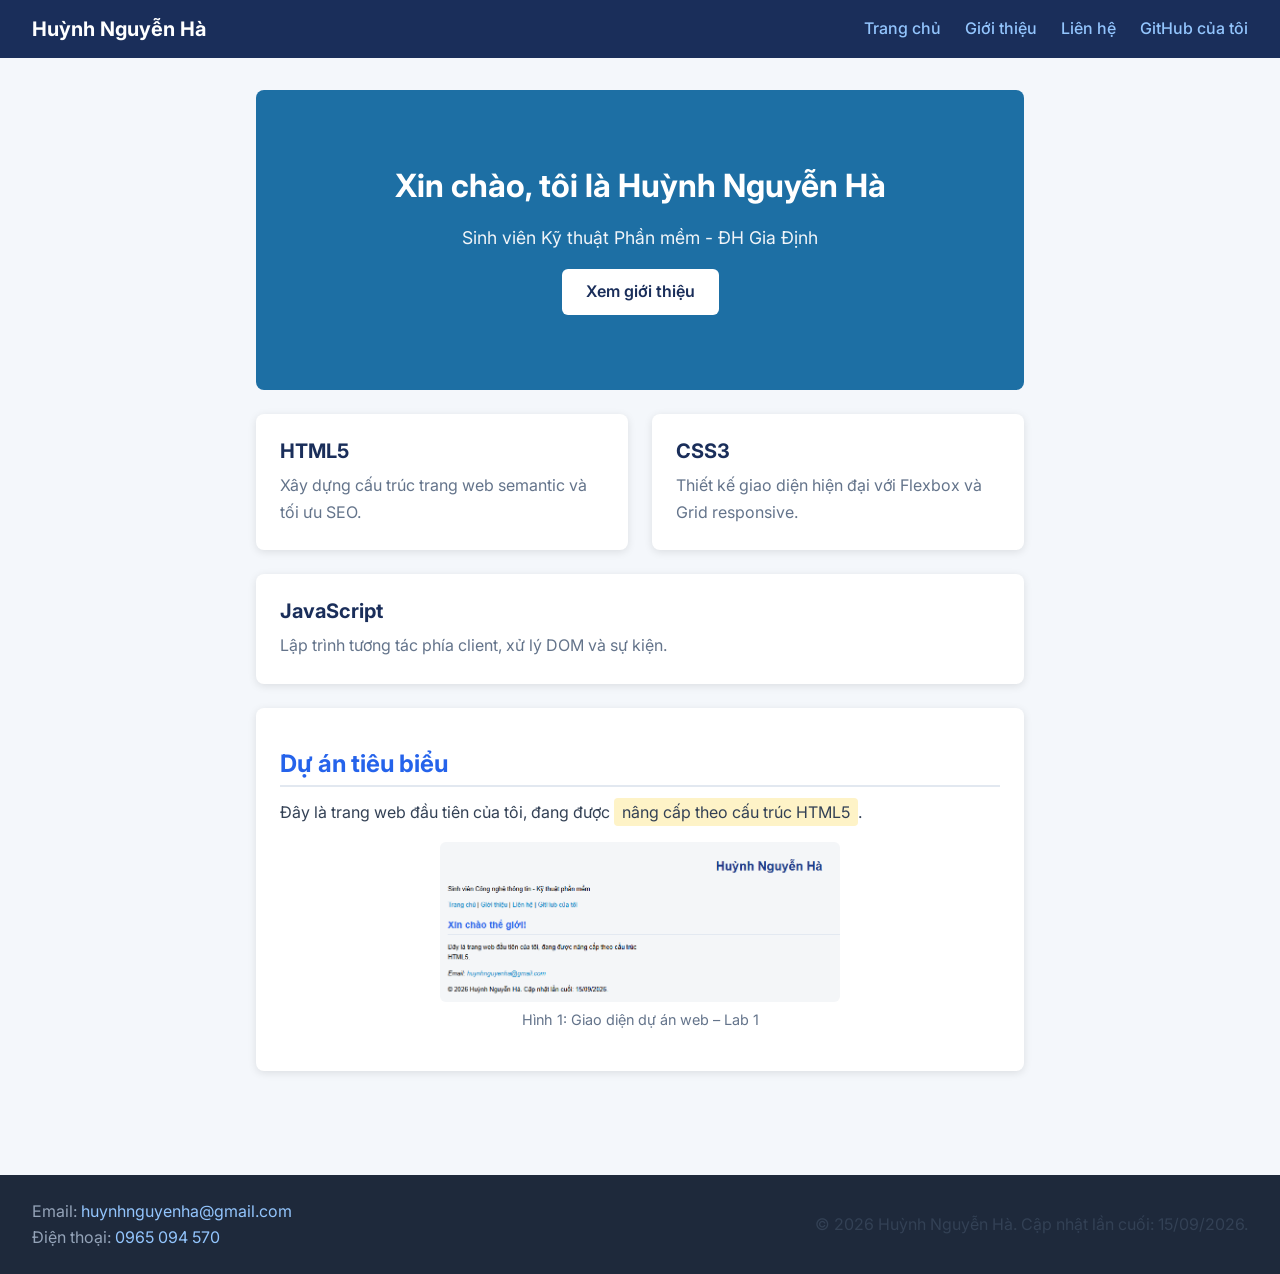
<file: index.html>
<!DOCTYPE html>
<html lang="vi">
<head>
    <meta charset="UTF-8">
    <meta name="viewport" content="width=device-width, initial-scale=1.0">
    <title>Huỳnh Nguyễn Hà – Portfolio Cá Nhân | Đại Học Gia Định</title>
    <meta name="description" content="Khám phá website portfolio của Huỳnh Nguyễn Hà, sinh viên ngành Kỹ thuật phần mềm tại Đại học Gia Định, tổng hợp thông tin, kỹ năng và các dự án lập trình web.">
    <meta name="author" content="Huỳnh Nguyễn Hà">
    <meta name="keywords" content="portfolio, sinh vien, lap trinh web, HTML5, CSS3, huynh nguyen ha, dai hoc gia dinh">
    <meta property="og:title" content="Huỳnh Nguyễn Hà – Portfolio Cá Nhân | Đại Học Gia Định">
    <meta property="og:description" content="Portfolio cá nhân của Huỳnh Nguyễn Hà, sinh viên ngành Kỹ thuật phần mềm tại Đại học Gia Định.">
    <meta property="og:type" content="website">
    <meta property="og:url" content="https://github.com/nguyenha010707-jpg/my-website..git">

    <link rel="preconnect" href="https://fonts.googleapis.com">
    <link rel="preconnect" href="https://fonts.gstatic.com" crossorigin>
    <link href="https://fonts.googleapis.com/css2?family=Inter:wght@400;600;700&display=swap" rel="stylesheet">
    <link rel="stylesheet" href="css/style.css">
</head>
<body>
    <header>
        <div class="navbar">
            <div class="logo">
                <h1 id="main-title">Huỳnh Nguyễn Hà</h1>
            </div>
            <nav class="nav-links">
                <a href="index.html">Trang chủ</a>
                <a href="about.html">Giới thiệu</a>
                <a href="contact.html">Liên hệ</a>
                <a href="https://github.com/nguyenha010707-jpg/my-website..git" target="_blank" rel="noopener noreferrer">GitHub của tôi</a>
            </nav>
        </div>
    </header>

    <main>
        <section class="hero">
            <h2>Xin chào, tôi là Huỳnh Nguyễn Hà</h2>
            <p>Sinh viên Kỹ thuật Phần mềm - ĐH Gia Định</p>
            <a href="about.html" class="btn-primary">Xem giới thiệu</a>
        </section>

        <div class="cards-grid">
            <div class="card">
                <h3>HTML5</h3>
                <p>Xây dựng cấu trúc trang web semantic và tối ưu SEO.</p>
            </div>
            <div class="card">
                <h3>CSS3</h3>
                <p>Thiết kế giao diện hiện đại với Flexbox và Grid responsive.</p>
            </div>
            <div class="card">
                <h3>JavaScript</h3>
                <p>Lập trình tương tác phía client, xử lý DOM và sự kiện.</p>
            </div>
        </div>

        <div class="card">
            <section id="welcome">
                <h2>Dự án tiêu biểu</h2>
                <p>Đây là trang web đầu tiên của tôi, đang được <span class="highlight">nâng cấp theo cấu trúc HTML5</span>.</p>
                
                <figure> 
                    <img src="images/project.png" alt="Giao diện dự án website cá nhân đầu tay của sinh viên Huỳnh Nguyễn Hà" width="400"> 
                    <figcaption>Hình 1: Giao diện dự án web – Lab 1</figcaption> 
                </figure>
            </section>
        </div>
    </main>

    <footer>
        <address>
            Email: <a href="mailto:huynhnguyenha@gmail.com">huynhnguyenha@gmail.com</a><br>
            Điện thoại: <a href="tel:+84965094570">0965 094 570</a>
        </address>
        <p>&copy; 2026 Huỳnh Nguyễn Hà. Cập nhật lần cuối: <time datetime="2026-09-15">15/09/2026</time>.</p>
    </footer>
</body>
</html>
</file>
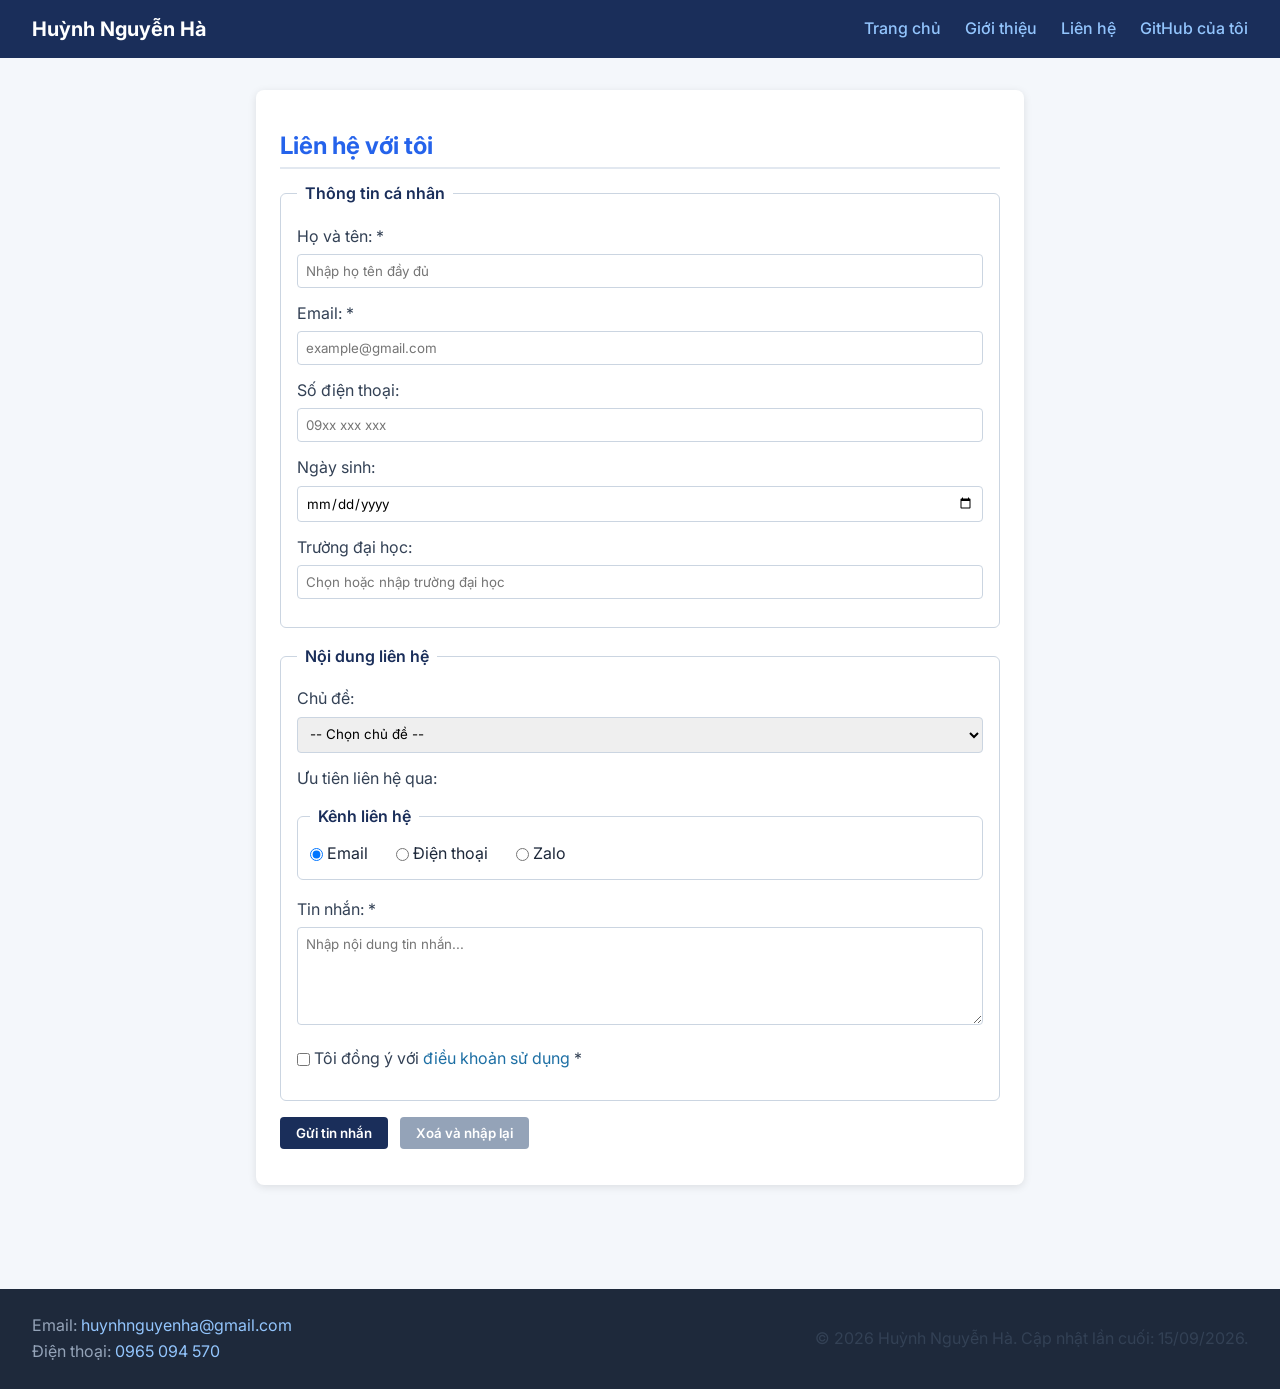
<file: contact.html>
<!DOCTYPE html>
<html lang="vi">
<head>
    <meta charset="UTF-8">
    <meta name="viewport" content="width=device-width, initial-scale=1.0">
    <title>Huỳnh Nguyễn Hà – Liên Hệ Trực Tiếp | Đại Học Gia Định</title>
    <meta name="description" content="Liên hệ với Huỳnh Nguyễn Hà, sinh viên Kỹ thuật phần mềm Đại học Gia Định, để cùng trao đổi học tập, kết nối công việc hoặc nhận tư vấn dự án lập trình web.">
    <meta name="author" content="Huỳnh Nguyễn Hà">
    <meta name="keywords" content="lien he, contact, huynh nguyen ha, dai hoc gia dinh, form lien he, CNTT">
    <meta property="og:title" content="Huỳnh Nguyễn Hà – Liên Hệ Trực Tiếp | Đại Học Gia Định">
    <meta property="og:description" content="Gửi thông tin liên hệ và trao đổi với Huỳnh Nguyễn Hà qua biểu mẫu trực tuyến.">
    <meta property="og:type" content="website">
    <meta property="og:url" content="https://github.com/nguyenha010707-jpg/my-website..git">
    
    <link rel="preconnect" href="https://fonts.googleapis.com">
    <link rel="preconnect" href="https://fonts.gstatic.com" crossorigin>
    <link href="https://fonts.googleapis.com/css2?family=Inter:wght@400;600;700&display=swap" rel="stylesheet">
    <link rel="stylesheet" href="css/style.css">
</head>
<body>
    <header>
        <div class="navbar">
            <div class="logo">
                <h1 id="main-title">Huỳnh Nguyễn Hà</h1>
            </div>
            <nav class="nav-links">
                <a href="index.html">Trang chủ</a>
                <a href="about.html">Giới thiệu</a>
                <a href="contact.html">Liên hệ</a>
                <a href="https://github.com/nguyenha010707-jpg/my-website..git" target="_blank" rel="noopener noreferrer">GitHub của tôi</a>
            </nav>
        </div>
    </header>

    <main>
        <div class="card">
            <section id="lien-he">
                <h2>Liên hệ với tôi</h2>
                
                <form action="#" method="POST">
                    <fieldset>
                        <legend>Thông tin cá nhân</legend>
                        
                        <p>
                            <label for="fullname">Họ và tên: *</label><br>
                            <input type="text" id="fullname" name="fullname" placeholder="Nhập họ tên đầy đủ" required minlength="2" maxlength="100">
                        </p>
                        
                        <p>
                            <label for="email">Email: *</label><br>
                            <input type="email" id="email" name="email" placeholder="example@gmail.com" required>
                        </p>
                        
                        <p>
                            <label for="phone">Số điện thoại:</label><br>
                            <input type="tel" id="phone" name="phone" placeholder="09xx xxx xxx" pattern="[0-9]{10,11}" title="Nhập 10–11 chữ số">
                        </p>

                        <p>
                            <label for="dob">Ngày sinh:</label><br>
                            <input type="date" id="dob" name="dob">
                        </p>

                        <p>
                            <label for="university">Trường đại học:</label><br>
                            <input list="universities" id="university" name="university" placeholder="Chọn hoặc nhập trường đại học">
                            <datalist id="universities">
                                <option value="Đại học Gia Định">
                                <option value="Đại học Quốc gia TP.HCM">
                                <option value="Đại học Bách Khoa TP.HCM">
                                <option value="Đại học Sư phạm Kỹ thuật TP.HCM">
                            </datalist>
                        </p>
                    </fieldset>

                    <fieldset>
                        <legend>Nội dung liên hệ</legend>
                        
                        <p>
                            <label for="subject">Chủ đề:</label><br>
                            <select id="subject" name="subject">
                                <option value="">-- Chọn chủ đề --</option>
                                <option value="support">Hỗ trợ kỹ thuật</option>
                                <option value="study">Học tập / Trao đổi</option>
                                <option value="other">Khác</option>
                            </select>
                        </p>
                        
                        <p>
                            <label>Ưu tiên liên hệ qua:</label>
                        </p>
                        <fieldset>
                            <legend>Kênh liên hệ</legend>
                            <input type="radio" id="via-email" name="contact-via" value="email" checked>
                            <label for="via-email">Email</label>
                            &nbsp;&nbsp;
                            <input type="radio" id="via-phone" name="contact-via" value="phone">
                            <label for="via-phone">Điện thoại</label>
                            &nbsp;&nbsp;
                            <input type="radio" id="via-zalo" name="contact-via" value="zalo">
                            <label for="via-zalo">Zalo</label>
                        </fieldset>
                        
                        <p>
                            <label for="message">Tin nhắn: *</label><br>
                            <textarea id="message" name="message" rows="5" placeholder="Nhập nội dung tin nhắn..." required minlength="10" maxlength="500"></textarea>
                        </p>

                        <p>
                            <input type="checkbox" id="agree" name="agree" required>
                            <label for="agree">Tôi đồng ý với <a href="#">điều khoản sử dụng</a> *</label>
                        </p>
                    </fieldset>

                    <p>
                        <button type="submit">Gửi tin nhắn</button>
                        <button type="reset">Xoá và nhập lại</button>
                    </p>
                </form>
            </section>
        </div>
    </main>

    <footer>
        <address>
            Email: <a href="mailto:huynhnguyenha@gmail.com">huynhnguyenha@gmail.com</a><br>
            Điện thoại: <a href="tel:+84965094570">0965 094 570</a>
        </address>
        <p>&copy; 2026 Huỳnh Nguyễn Hà. Cập nhật lần cuối: <time datetime="2026-09-15">15/09/2026</time>.</p>
    </footer>
</body>
</html>
</file>
<file: css/style.css>
*, *::before, *::after {
  box-sizing: border-box;
  margin: 0;
  padding: 0;
}

body {
  font-family: "Inter", Arial, Helvetica, sans-serif;
  background-color: #f4f7fb;
  color: #1e293b;
  line-height: 1.6;
}

p {
  color: #334155;
  line-height: 1.7;
  margin-bottom: 12px;
}

a {
  color: #1d6fa4;
  text-decoration: none;
}
a:hover {
  color: #0d9488;
  text-decoration: underline;
}

img {
  max-width: 100%;
  display: block;
}

h1, h2, h3 {
  line-height: 1.3;
}

h2 {
  color: #2563eb;
  border-bottom: 2px solid #e2e8f0;
  padding-bottom: 6px;
  margin-top: 16px;
  margin-bottom: 12px;
}

.card {
  background: white;
  border-radius: 8px;
  box-shadow: 0 2px 8px rgba(0, 0, 0, 0.1);
  padding: 24px;
  margin-bottom: 24px;
}

.highlight {
  background: #fef3c7;
  padding: 4px 8px;
  border-radius: 4px;
}

#main-title {
  font-size: 2rem;
  color: white;
}

.skill-card {
  background: white;
  border: 1px solid #e2e8f0;
  border-left: 4px solid #1d6fa4;
  border-radius: 8px;
  padding: 16px 20px;
  box-shadow: 0 1px 4px rgba(0, 0, 0, 0.08);
  transition: transform 0.2s ease, box-shadow 0.2s ease;
}
.skill-card:hover {
  transform: translateY(-2px);
  box-shadow: 0 2px 8px rgba(0, 0, 0, 0.1);
}
.skill-card h3 {
  color: #1a2e5a;
  font-size: 1.1rem;
  margin-bottom: 6px;
}
.skill-card p {
  color: #64748b;
  font-size: 0.9rem;
  margin-bottom: 0;
  line-height: 1.5;
}

.btn-primary {
  display: inline-block;
  padding: 10px 24px;
  border-radius: 6px;
  font-weight: 600;
  cursor: pointer;
  text-decoration: none;
}

.btn-primary {
  background: white;
  color: #1a2e5a;
  transition: background-color 0.2s, color 0.2s;
}
.btn-primary:hover {
  background: #e2e8f0;
  color: #1a2e5a;
}

fieldset {
  border: 1px solid #cbd5e1;
  border-radius: 6px;
  padding: 16px;
  margin-bottom: 16px;
}

legend {
  padding: 0 8px;
  font-weight: 600;
  color: #1a2e5a;
}

input, select, textarea {
  width: 100%;
  padding: 8px;
  margin-top: 4px;
  border: 1px solid #cbd5e1;
  border-radius: 4px;
  font-family: inherit;
}

input[type=radio],
input[type=checkbox] {
  width: auto;
  cursor: pointer;
  vertical-align: middle;
  margin-top: 0;
}

fieldset fieldset {
  margin: 8px 0 16px 0;
  padding: 12px;
}
fieldset fieldset label {
  cursor: pointer;
  margin-right: 12px;
}

button {
  padding: 8px 16px;
  margin-right: 8px;
  border: none;
  border-radius: 4px;
  cursor: pointer;
  background-color: #1a2e5a;
  color: white;
  font-family: inherit;
  font-weight: 600;
}
button:hover {
  opacity: 0.9;
}
button[type=reset] {
  background-color: #94a3b8;
}

table {
  width: 100%;
  border-collapse: collapse;
  margin-top: 12px;
  margin-bottom: 16px;
}

caption {
  font-weight: 600;
  margin-bottom: 8px;
  text-align: left;
}

th, td {
  border: 1px solid #cbd5e1;
  padding: 8px 12px;
  text-align: left;
}

th {
  background-color: #f1f5f9;
}

figure {
  margin: 16px 0;
  text-align: center;
}
figure img {
  max-width: 100%;
  height: auto;
  border-radius: 6px;
  margin: 0 auto;
}

figcaption {
  font-size: 0.9rem;
  color: #64748b;
  margin-top: 6px;
}

ul, ol {
  margin-left: 24px;
  margin-bottom: 16px;
}

li {
  margin-bottom: 6px;
}

header {
  background-color: #1a2e5a;
  color: white;
}

.navbar {
  display: flex;
  flex-direction: column;
  gap: 12px;
  align-items: center;
  padding: 16px;
  background-color: #1a2e5a;
}

.logo {
  color: white;
  font-size: 1.25rem;
  font-weight: bold;
}
.logo h1, .logo #main-title {
  font-size: 1.25rem;
  font-weight: bold;
  color: white;
  margin: 0;
}

.nav-links {
  display: flex;
  flex-direction: column;
  gap: 8px;
  align-items: center;
}
.nav-links a {
  color: #93c5fd;
  text-decoration: none;
  font-weight: 500;
  padding: 4px 8px;
}
.nav-links a:hover {
  color: white;
  text-decoration: underline;
}

.hero {
  display: flex;
  align-items: center;
  justify-content: center;
  flex-direction: column;
  min-height: 300px;
  background-color: #1d6fa4;
  color: white;
  text-align: center;
  padding: 48px 24px;
  gap: 16px;
  border-radius: 8px;
  margin-bottom: 24px;
}
.hero h2 {
  font-size: 2rem;
  color: white;
  border-bottom: none;
  margin: 0;
  padding: 0;
}
.hero p {
  color: #f1f5f9;
  font-size: 1.1rem;
  margin: 0;
}

.cards-grid {
  display: flex;
  flex-wrap: wrap;
  gap: 24px;
  margin-bottom: 24px;
}
.cards-grid .card {
  flex: 1;
  min-width: 250px;
  margin-bottom: 0;
}
.cards-grid .card h3 {
  color: #1a2e5a;
  font-size: 1.25rem;
  margin-bottom: 8px;
}
.cards-grid .card p {
  color: #64748b;
  margin-bottom: 0;
}

main {
  max-width: 800px;
  margin: 0 auto;
  padding: 32px 16px;
}

.page-layout {
  display: grid;
  grid-template-columns: 1fr;
  grid-template-rows: auto 1fr auto;
  grid-template-areas: "header" "main" "footer";
  min-height: 100vh;
}
.page-layout header {
  grid-area: header;
  padding: 0;
}
.page-layout header h1 {
  font-size: 1.25rem;
}
.page-layout .sidebar {
  grid-area: sidebar;
  display: none;
  background-color: #f1f5f9;
  padding: 20px 16px;
  border-radius: 8px;
  align-self: start;
  border-right: 1px solid #e2e8f0;
}
.page-layout main {
  grid-area: main;
  max-width: 100%;
  padding: 16px 12px;
}
.page-layout footer {
  grid-area: footer;
  margin-top: 0;
}

.sidebar h3 {
  color: #1a2e5a;
  font-size: 1.1rem;
  margin-bottom: 12px;
}
.sidebar .sidebar-nav ul {
  list-style: none;
  margin-left: 0;
}
.sidebar .sidebar-nav li {
  margin-bottom: 8px;
}
.sidebar .sidebar-nav a {
  color: #0284c7;
  text-decoration: none;
  font-weight: 500;
  display: block;
  padding: 6px 10px;
  border-radius: 4px;
  transition: background-color 0.2s, color 0.2s;
}
.sidebar .sidebar-nav a:hover {
  background-color: #e2e8f0;
  color: #0369a1;
}

.skills-grid {
  display: grid;
  grid-template-columns: 1fr;
  gap: 16px;
  margin-top: 16px;
  margin-bottom: 16px;
}

footer {
  display: flex;
  flex-direction: column;
  align-items: center;
  text-align: center;
  gap: 16px;
  background-color: #1e293b;
  color: #94a3b8;
  padding: 20px 16px;
  margin-top: 48px;
}
footer a {
  color: #93c5fd;
}
footer address {
  font-style: normal;
  text-align: center;
}
footer p {
  margin-bottom: 0;
  text-align: center;
}

@media (min-width: 768px) {
  .navbar {
    flex-direction: row;
    justify-content: space-between;
    padding: 16px 32px;
  }
  .nav-links {
    flex-direction: row;
    gap: 0;
  }
  .nav-links a {
    margin-left: 24px;
    padding: 0;
  }
  .nav-links a:first-child {
    margin-left: 0;
  }
  .card {
    padding: 24px;
  }
  footer {
    flex-direction: row;
    justify-content: space-between;
    text-align: left;
    padding: 24px 32px;
  }
  footer address {
    text-align: left;
  }
  footer p {
    text-align: right;
  }
  .page-layout {
    grid-template-columns: 180px 1fr;
    grid-template-areas: "header header" "sidebar main" "footer footer";
    gap: 24px;
  }
  .page-layout .sidebar {
    display: block;
    padding: 24px 16px;
  }
  .page-layout main {
    padding: 24px 20px;
  }
  .skills-grid {
    grid-template-columns: repeat(2, 1fr);
  }
}
@media (min-width: 1024px) {
  .page-layout {
    grid-template-columns: 240px 1fr;
    gap: 32px;
  }
  .page-layout main {
    padding: 32px 24px;
  }
  .skills-grid {
    grid-template-columns: repeat(auto-fill, minmax(200px, 1fr));
  }
}
@media (max-height: 500px) and (orientation: landscape) {
  .hero {
    min-height: 200px;
    padding: 24px 16px;
  }
}

/*# sourceMappingURL=style.css.map */
</file>
